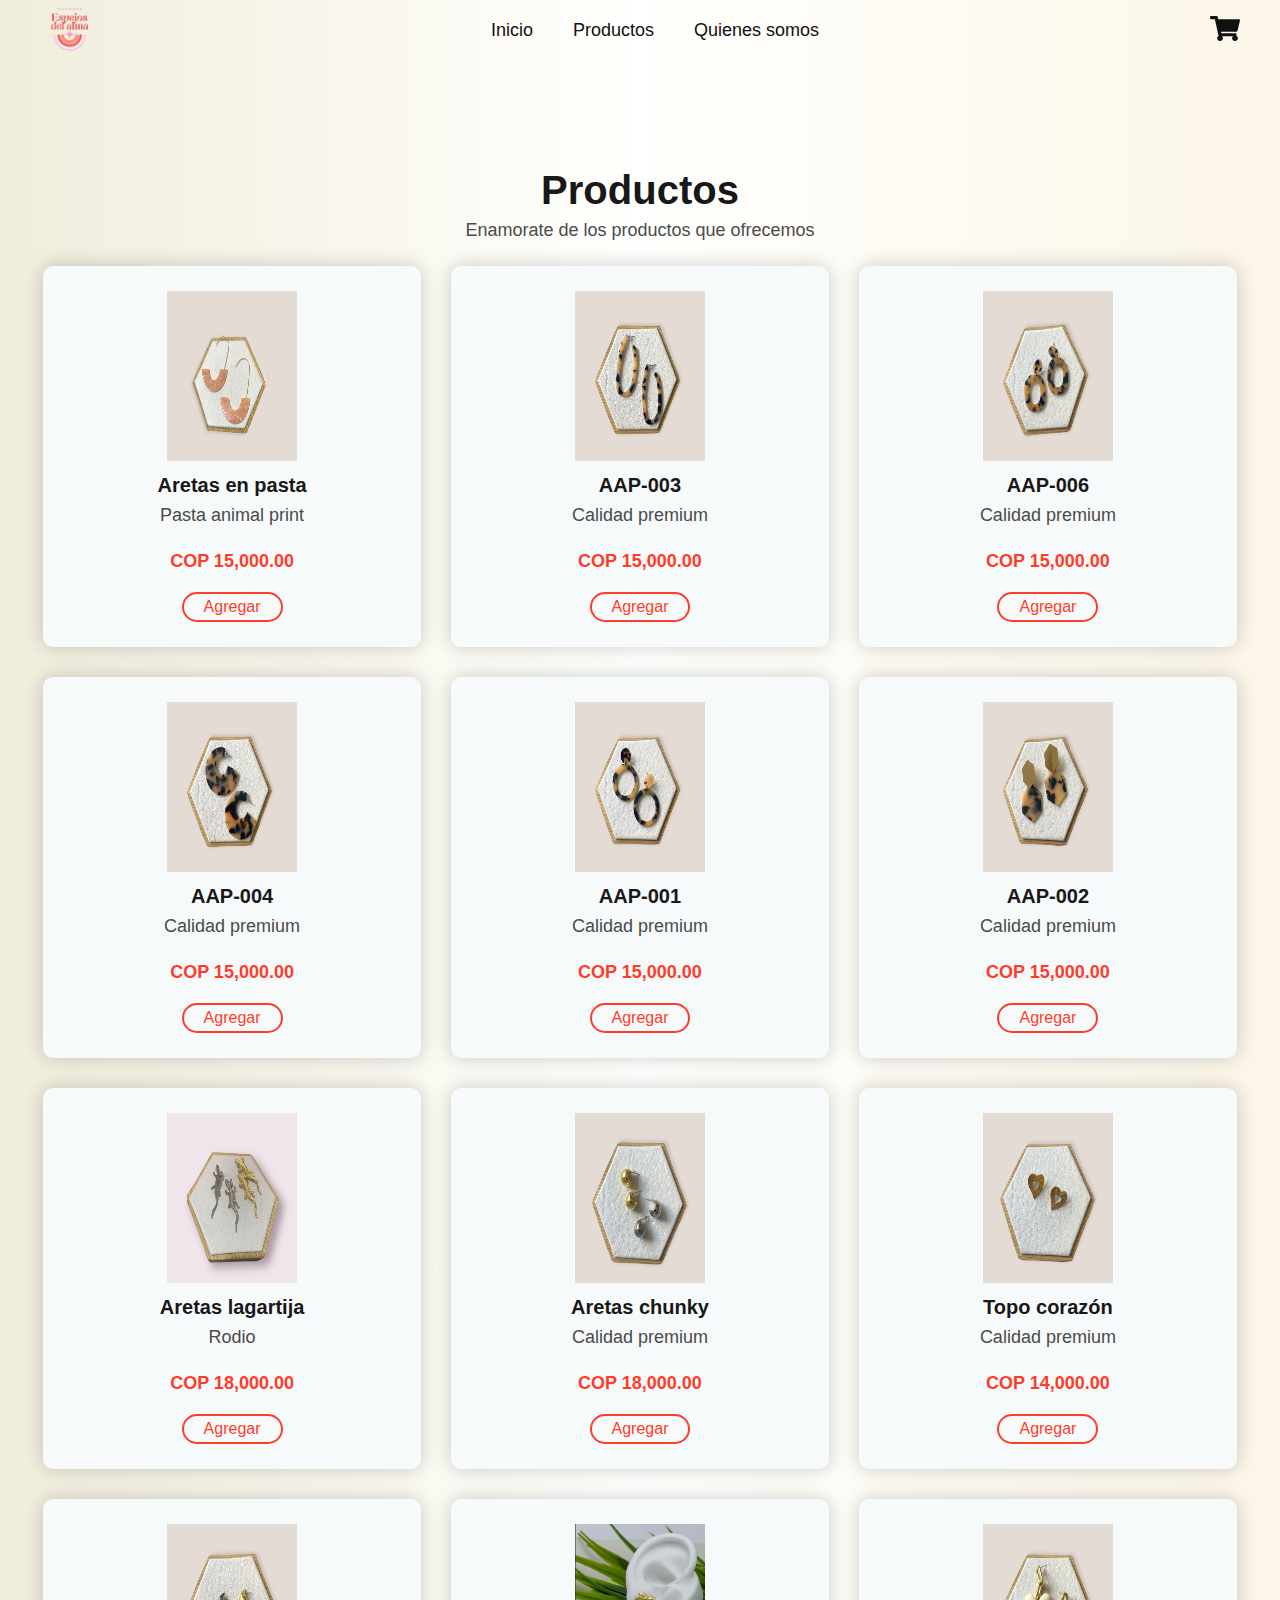
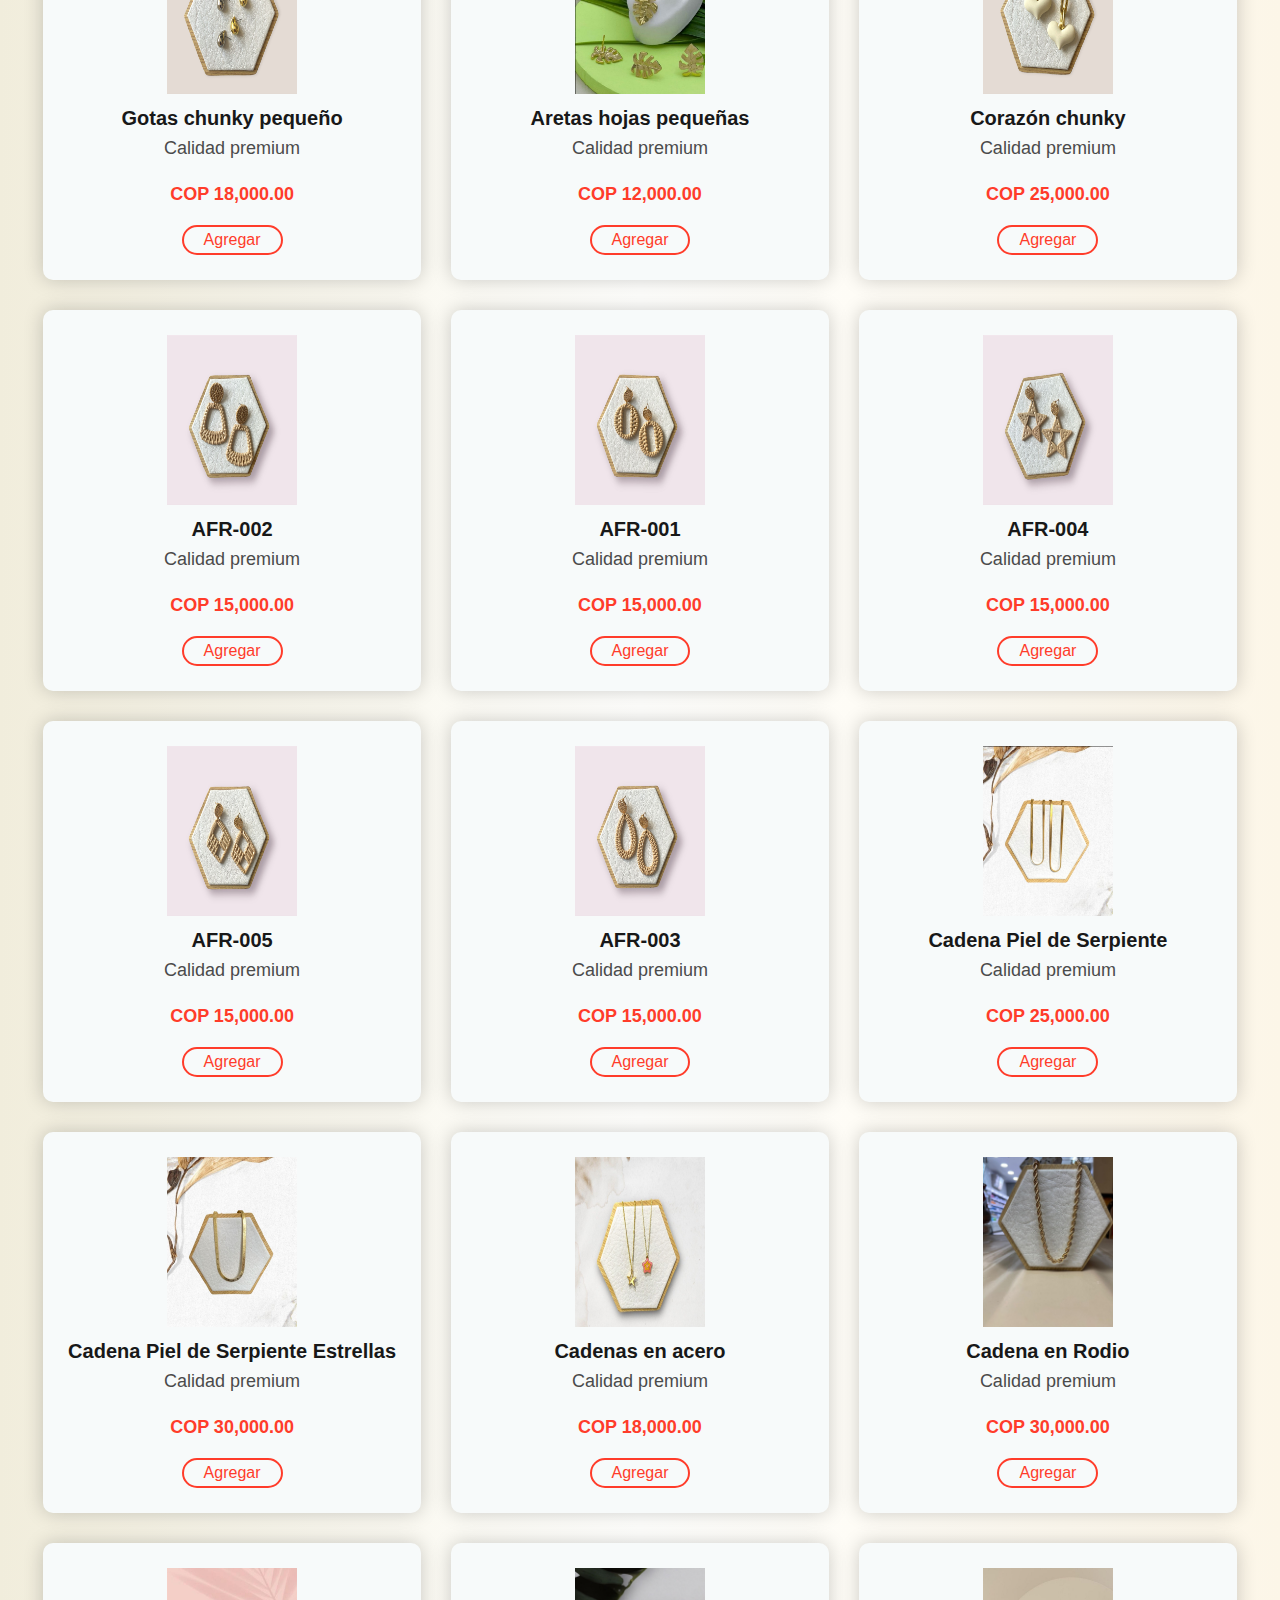
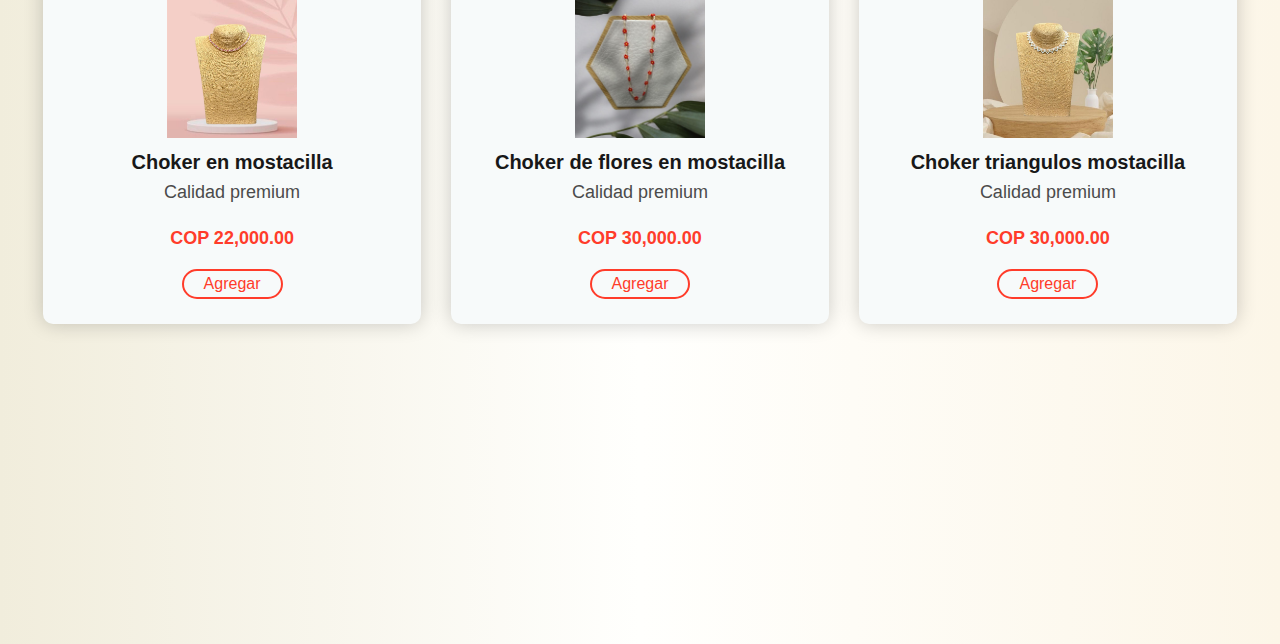
<file: Pagina EDA/catalogo.html>
<!DOCTYPE html>
<html lang="es">
<head>
    <meta charset="UTF-8">
    <meta name="viewport" content="width=device-width, initial-scale=1.0">
    <title>Catalogo</title>
    <link rel="stylesheet" href="productos.css">
</head>
<body>

    <header class="header">

        <div class="menu container">   
            <img src="imagenes/images/logonopng.png" alt="logo pagina" width="60">
            <input type="checkbox" id="menu">
            <label for="menu">
                <img src="imagenes/images/ch2.jpg" alt="menu">
            </label>
            <nav class="navbar">
                <ul>
                    <li><a href="index.html">Inicio</a></li>
                    <li><a href="catalogo.html">Productos</a></li>
                    <li><a href="qs.html">Quienes somos</a></li>
                </ul>
            </nav>
            <div>
                <ul>
                    <li class="submenu">
                        <img src="imagenes/images/car.svg" id="img.carrito" alt="">
                        <div id="carrito">
                            <table id="lista-carrito">
                                <thead>
                                    <tr>
                                        <th>Imagen</th>
                                        <th>Nombre</th>
                                        <th>Precio</th>
                                        <th></th>
                                    </tr>
                                </thead>
                                <tbody></tbody>
                            </table>
                            <a href="#" id="vaciar-carrito" class="btn-2">Vaciar Carrito</a>
                        </div>
                    </li>
                </ul>
            </div>
        </div>  

    
    <main class="product container" id="lista-2">
        <h2>Productos</h2>
        <p>
            Enamorate de los productos que ofrecemos
        </p>
        <div class="product-content">

            <div class="oferts-1">
                <img src="imagenes/images/Imagen6.png" alt="">
                <div class="product.txt">
                    <h3>Aretas en pasta</h3>
                    <p>Pasta animal print</p>
                    <p class="precio">COP 15,000.00</p>
                    <a href="#" class="agregar-carrito btn-3" data-id="5" >Agregar</a>
                </div>
            </div>

            <div class="oferts-1">
                <img src="imagenes/images/Imagen7.png" alt="">
                <div class="product.txt">
                    <h3>AAP-003</h3>
                    <p>Calidad premium</p>
                    <p class="precio">COP 15,000.00</p>
                    <a href="#" class="agregar-carrito btn-3" data-id="6" >Agregar</a>
                </div>
            </div>

            <div class="oferts-1">
                <img src="imagenes/images/Imagen8.png" alt="">
                <div class="product.txt">
                    <h3>AAP-006</h3>
                    <p>Calidad premium</p>
                    <p class="precio">COP 15,000.00</p>
                    <a href="#" class="agregar-carrito btn-3" data-id="7" >Agregar</a>
                </div>
            </div>

            <div class="oferts-1">
                <img src="imagenes/images/Imagen9.png" alt="">
                <div class="product.txt">
                    <h3>AAP-004</h3>
                    <p>Calidad premium</p>
                    <p class="precio">COP 15,000.00</p>
                    <a href="#" class="agregar-carrito btn-3" data-id="8" >Agregar</a>
                </div>
            </div>

            <div class="oferts-1">
                <img src="imagenes/images/Imagen10.png" alt="">
                <div class="product.txt">
                    <h3>AAP-001</h3>
                    <p>Calidad premium</p>
                    <p class="precio">COP 15,000.00</p>
                    <a href="#" class="agregar-carrito btn-3" data-id="9" >Agregar</a>
                </div>
            </div>

            <div class="oferts-1">
                <img src="imagenes/images/Imagen11.png" alt="">
                <div class="product.txt">
                    <h3>AAP-002</h3>
                    <p>Calidad premium</p>
                    <p class="precio">COP 15,000.00
                    </p>
                    <a href="#" class="agregar-carrito btn-3" data-id="10" >Agregar</a>
                </div>
            </div>

            <div class="oferts-1">
                <img src="imagenes/images/Imagen12.png" alt="">
                <div class="product.txt">
                    <h3>Aretas lagartija </h3>
                    <p>Rodio</p>
                    <p class="precio">COP 18,000.00</p>
                    <a href="#" class="agregar-carrito btn-3" data-id="5" >Agregar</a>
                </div>
            </div>

            <div class="oferts-1">
                <img src="imagenes/images/Imagen13.png" alt="">
                <div class="product.txt">
                    <h3>Aretas chunky</h3>
                    <p>Calidad premium</p>
                    <p class="precio">COP 18,000.00</p>
                    <a href="#" class="agregar-carrito btn-3" data-id="6" >Agregar</a>
                </div>
            </div>

            <div class="oferts-1">
                <img src="imagenes/images/Imagen14.png" alt="">
                <div class="product.txt">
                    <h3>Topo corazón</h3>
                    <p>Calidad premium</p>
                    <p class="precio">COP 14,000.00</p>
                    <a href="#" class="agregar-carrito btn-3" data-id="7" >Agregar</a>
                </div>
            </div>

            <div class="oferts-1">
                <img src="imagenes/images/Imagen15.png" alt="">
                <div class="product.txt">
                    <h3>Gotas chunky pequeño</h3>
                    <p>Calidad premium</p>
                    <p class="precio">COP 18,000.00</p>
                    <a href="#" class="agregar-carrito btn-3" data-id="8" >Agregar</a>
                </div>
            </div>

            <div class="oferts-1">
                <img src="imagenes/images/hojas.jpg" alt="">
                <div class="product.txt">
                    <h3>Aretas hojas pequeñas</h3>
                    <p>Calidad premium</p>
                    <p class="precio">COP 12,000.00</p>
                    <a href="#" class="agregar-carrito btn-3" data-id="9" >Agregar</a>
                </div>
            </div>

            <div class="oferts-1">
                <img src="imagenes/images/Imagen17.png" alt="">
                <div class="product.txt">
                    <h3>Corazón chunky</h3>
                    <p>Calidad premium</p>
                    <p class="precio">COP 25,000.00</p>
                    <a href="#" class="agregar-carrito btn-3" data-id="10" >Agregar</a>
                </div>
            </div>

            <div class="oferts-1">
                <img src="imagenes/images/Imagen18.png" alt="">
                <div class="product.txt">
                    <h3>AFR-002</h3>
                    <p>Calidad premium</p>
                    <p class="precio">COP 15,000.00</p>
                    <a href="#" class="agregar-carrito btn-3" data-id="5" >Agregar</a>
                </div>
            </div>

            <div class="oferts-1">
                <img src="imagenes/images/Imagen19.png" alt="">
                <div class="product.txt">
                    <h3>AFR-001</h3>
                    <p>Calidad premium</p>
                    <p class="precio">COP 15,000.00</p>
                    <a href="#" class="agregar-carrito btn-3" data-id="6" >Agregar</a>
                </div>
            </div>

            <div class="oferts-1">
                <img src="imagenes/images/Imagen20.png" alt="">
                <div class="product.txt">
                    <h3>AFR-004</h3>
                    <p>Calidad premium</p>
                    <p class="precio">COP 15,000.00</p>
                    <a href="#" class="agregar-carrito btn-3" data-id="7" >Agregar</a>
                </div>
            </div>

            <div class="oferts-1">
                <img src="imagenes/images/Imagen21.png" alt="">
                <div class="product.txt">
                    <h3>AFR-005</h3>
                    <p>Calidad premium</p>
                    <p class="precio">COP 15,000.00</p>
                    <a href="#" class="agregar-carrito btn-3" data-id="9" >Agregar</a>
                </div>
            </div>

            <div class="oferts-1">
                <img src="imagenes/images/Imagen22.png" alt="">
                <div class="product.txt">
                    <h3>AFR-003</h3>
                    <p>Calidad premium</p>
                    <p class="precio">COP 15,000.00
                    </p>
                    <a href="#" class="agregar-carrito btn-3" data-id="10" >Agregar</a>
                </div>
            </div>

            <div class="oferts-1">
                <img src="imagenes/images/Imagen23.jpg" alt="">
                <div class="product.txt">
                    <h3>Cadena Piel de Serpiente</h3>
                    <p>Calidad premium</p>
                    <p class="precio">COP 25,000.00
                    </p>
                    <a href="#" class="agregar-carrito btn-3" data-id="10" >Agregar</a>
                </div>
            </div>
            
            <div class="oferts-1">
                <img src="imagenes/images/Imagen24.jpg" alt="">
                <div class="product.txt">
                    <h3>Cadena Piel de Serpiente Estrellas</h3>
                    <p>Calidad premium</p>
                    <p class="precio">COP 30,000.00
                    </p>
                    <a href="#" class="agregar-carrito btn-3" data-id="10" >Agregar</a>
                </div>
            </div>

            <div class="oferts-1">
                <img src="imagenes/images/Imagen25.jpg" alt="">
                <div class="product.txt">
                    <h3>Cadenas en acero</h3>
                    <p>Calidad premium</p>
                    <p class="precio">COP 18,000.00
                    </p>
                    <a href="#" class="agregar-carrito btn-3" data-id="10" >Agregar</a>
                </div>
            </div>
            
            <div class="oferts-1">
                <img src="imagenes/images/Imagen26.jpg" alt="">
                <div class="product.txt">
                    <h3>Cadena en Rodio</h3>
                    <p>Calidad premium</p>
                    <p class="precio">COP 30,000.00
                    </p>
                    <a href="#" class="agregar-carrito btn-3" data-id="10" >Agregar</a>
                </div>
            </div>

            <div class="oferts-1">
                <img src="imagenes/images/Imagen27.jpg" alt="">
                <div class="product.txt">
                    <h3>Choker en mostacilla</h3>
                    <p>Calidad premium</p>
                    <p class="precio">COP 22,000.00
                    </p>
                    <a href="#" class="agregar-carrito btn-3" data-id="10" >Agregar</a>
                </div>
            </div>
            
            <div class="oferts-1">
                <img src="imagenes/images/Imagen28.jpg" alt="">
                <div class="product.txt">
                    <h3>Choker de flores en mostacilla</h3>
                    <p>Calidad premium</p>
                    <p class="precio">COP 30,000.00
                    </p>
                    <a href="#" class="agregar-carrito btn-3" data-id="10" >Agregar</a>
                </div>
            </div>

            <div class="oferts-1">
                <img src="imagenes/images/Imagen29.jpg" alt="">
                <div class="product.txt">
                    <h3>Choker triangulos mostacilla</h3>
                    <p>Calidad premium</p>
                    <p class="precio">COP 30,000.00
                    </p>
                    <a href="#" class="agregar-carrito btn-3" data-id="10" >Agregar</a>
                </div>
            </div>

        </div>


    

    </section>

    <footer class="footer container">
        
        
        
       
        
    </footer>
    <script src="script.js"></script>
</body>
</html>
</file>
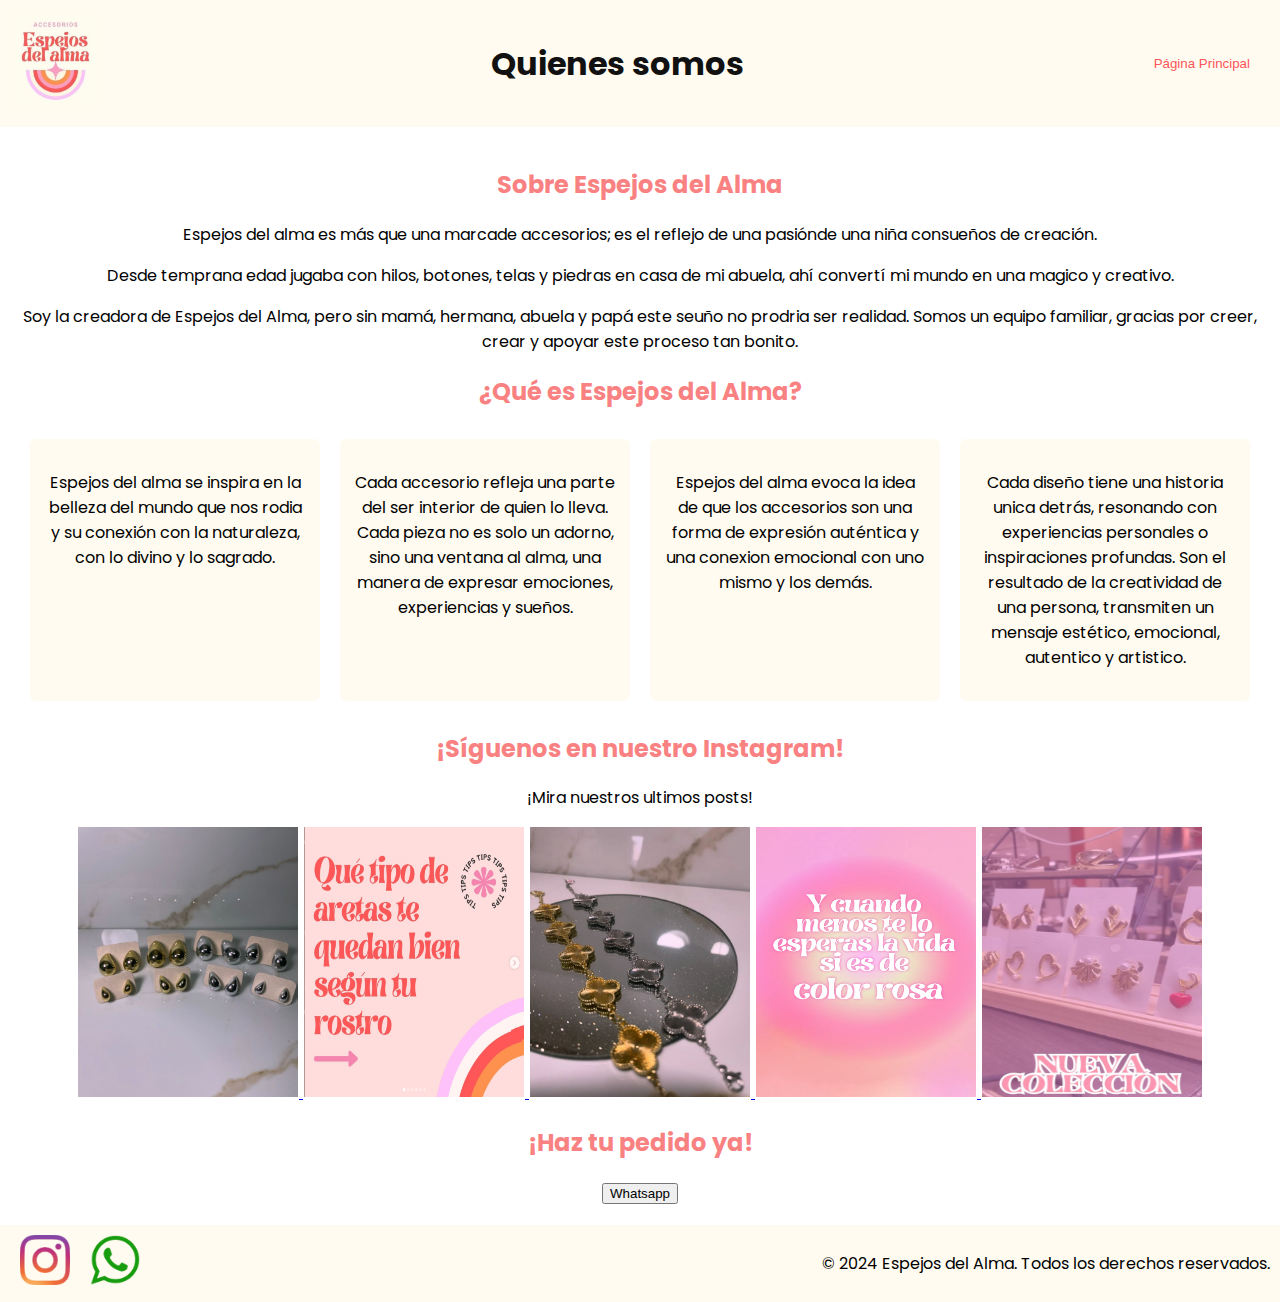
<file: Pagina EDA/qs.html>
<!DOCTYPE html>
<html lang="es">
<head>
    <meta charset="UTF-8">
    <meta name="viewport" content="width=device-width, initial-scale=1.0">
    <title>Quienes somos - Emprendimiento de Accesorios</title>
    <link rel="preconnect" href="https://fonts.googleapis.com">
    <link rel="preconnect" href="https://fonts.gstatic.com" crossorigin>
    <link href="https://fonts.googleapis.com/css2?family=Poppins:wght@400;500;600;700;800&display=swap" rel="stylesheet">
    <link rel="stylesheet" href="stylesqs.css">
</head>
<body>
    <header>
        <div class="logo">
            <img src="img/logo.jpeg" alt="Logo del Emprendimiento">
        </div>
        <h1>Quienes somos</h1>
        <div class="button-container">
            <button onclick="window.location.href='index.html'">Página Principal</button>
        </div>
    </header>

    <main>
        <section>
            <h2>Sobre Espejos del Alma</h2>
            <p style="text-align: center;">Espejos del alma es más que una marcade accesorios; es el reflejo de una pasiónde una niña consueños de creación.</p>
            <p style="text-align: center;">Desde temprana edad jugaba con hilos, botones, telas y piedras en casa de mi abuela, ahí convertí mi mundo en una magico y creativo.</p>
            <p style="text-align: center;">Soy la creadora de Espejos del Alma, pero sin mamá, hermana, abuela y papá este seuño no prodria ser realidad. Somos un equipo familiar, gracias por creer, crear y apoyar este proceso tan bonito.</p>
        </section>

        <section>
            <h2>¿Qué es Espejos del Alma?</h2>
            <div class="info-container">
                <section class="info-box">
                    <p>Espejos del alma se inspira en la belleza del mundo que nos rodia y su conexión con la naturaleza, con lo divino y lo sagrado.</p>
                </section>
                <section class="info-box">
                    <p>Cada accesorio refleja una parte del ser interior de quien lo lleva. Cada pieza no es solo un adorno, sino una ventana al alma, una manera de expresar emociones, experiencias y sueños.</p>
                </section>
                <section class="info-box">
                    <p>Espejos del alma evoca la idea de que los accesorios son una forma de expresión auténtica y una conexion emocional con uno mismo y los demás.</p>
                </section>
                <section class="info-box">
                    <p>Cada diseño tiene una historia unica detrás, resonando con experiencias personales o inspiraciones profundas. Son el resultado de la creatividad de una persona, transmiten un mensaje estético, emocional, autentico y artistico.</p>
                </section>
            </div>
        </section>


        <section class="carousel">
            <h2>¡Síguenos en nuestro Instagram!</h2>
            <p>¡Mira nuestros ultimos posts!</p>
            <div class="image-container">
                <a href="https://www.instagram.com/p/DBRXrmXMPaQ/" target="_blank">
                    <img src="img/imagen1.png" alt="Imagen 1">
                </a>
                <a href="https://www.instagram.com/p/DA_j6k0RGim/?img_index=1" target="_blank">
                    <img src="img/imagen2.png" alt="Imagen 2">
                </a>
                <a href="https://www.instagram.com/p/DBNL9EbsUVC/" target="_blank">
                    <img src="img/imagen3.png" alt="Imagen 3">
                </a>
                <a href="https://www.instagram.com/p/DBPHecAs8nx/" target="_blank">
                    <img src="img/imagen4.png" alt="Imagen 4">
                </a>
                <a href="https://www.instagram.com/p/DCUIflJJY5N/" target="_blank">
                    <img src="img/imagen5.png" alt="Imagen 5">
                </a>
            </div>
        </section>

        <section>
            <h2>¡Haz tu pedido ya!</h2>
            <button onclick="window.location.href='https://wa.me/392536360'">Whatsapp</button>
        </section>
    </main>

    <footer>
        <div class="social-links">
            <a href="https://www.instagram.com/espejosdelalma_med" target="_blank">
                <img src="img/instagram-icon.png" alt="Instagram" class="social-icon">
            </a>
            <a href="https://wa.me/392536360" target="_blank">
                <img src="img/whatsapp-ico.png" alt="WhatsApp" class="social-icon">
            </a>
        </div>
        <div class="footer-right">
            <p>&copy; 2024 Espejos del Alma. Todos los derechos reservados.</p>
        </div>
    </footer>


</body>
</html>
</file>
<file: Pagina EDA/productos.css>
* {
    margin: 0;
    padding: 0;
    box-sizing: border-box;
    text-decoration: none;
    list-style: none;
}

body {
    font-family: "Poppins", sans-serif;
}

img {
    max-width: 100%;
}

.container {
    max-width: 1200px;
    margin: 0 auto;
}

.header {
    display: flex;
    align-items: center;
    min-height: 80vh;
    background: linear-gradient(
        90deg,
        rgba(241,237,220,1) 0%,
        rgba(255,255,253,1) 50%,
        rgba(252,246,232,1) 100%
    );
    padding: 70px 0;
}

.menu {
    position: absolute;
    top: 0;
    left: 0;
    right: 0;
    display: flex;
    align-items: center;
    justify-content: space-between;
}

.logo {
    font-size: 25px;
    color: #FF3C2A;
    text-transform: uppercase;
    font-weight: 800;
}

.menu .navbar ul li {
    position: relative;
    float: left;
}

.menu .navbar ul li a {
    font-size: 18px;
    padding: 20px;
    color: #111111;
    display: block;
}

.menu .navbar ul li a:hover {
    color: #FF3C2A;
}

#menu {
    display: none;
}

.menu-icono {
    width: 25px;
}

.menu label {
    cursor:pointer;
    display:none;
}

.submenu {
    position: relative;
}

.submenu #carrito {
    display: none;
}

.submenu:hover #carrito {
    display: block;
    position: absolute;
    right: 0;
    backdrop-filter: blur(10px);
    top: 100%;
    z-index: 1;
    background-color: #4E4B5076;
    padding: 20px;
    min-width: 400px;
}

table {
    width: 100%;
}

th, td {
    color: #FFFFFF;
}

.borrar {
    background-color: #FF3C2A;
    border-radius: 50%;
    padding: 5px 10px;
    color: #FFFFFF;
    font-weight: 800;
    cursor: pointer;
}

.header-content {
    display: flex;
    align-items: center;
    flex: 1;
}

.header-txt {
    flex-basis: 40%;
}

.header-txt h1 {
    font-size: 70px;
    line-height: 1;
    color: #181818;
    text-transform:uppercase;
    margin-bottom: 25px;
}

p {
    color: #4B4B4B;
    font-size: 18px;
    margin-bottom: 25px;
}


.btn-1, .btn-3 {
    display: inline-block;
    padding: 10px 30px;
    color: #FF3C2A;
    border: 2px solid #FF3C2A;
    text-transform: capitalize;
    border-radius: 15px;
}

.btn-1:hover, .btn-3:hover {
    color: #FFFFFF;
    background-color: #FF3C2A;
}

.header-img {
    flex-basis: 60%;
}

.oferts {
    padding: 100px 0;
}

h2 {
    font-size: 40px;
    line-height: 1;
    color: #181818;
    margin-bottom: 10px;
}
.oferts-content {
    display: flex;
    justify-content: space-between;
    margin-bottom: 30px;
}

.oferts-1 {
    flex-basis: calc(30% - 30px);
    box-shadow: 0 0 20px rgba(0, 0,0,0.2);
    padding: 25px;
    text-align: center;
    background-color: #F7FAFA;
    border-radius: 10px;
}

.oferts-1 img {
    width: 130px;
    height: 170px;
    margin-bottom: 10px;
}

h3 {
    font-size: 20px;
    line-height: 1;
    color: #181818;
    margin-bottom: 10px;
}


.product-txt {
    margin-bottom: 10px;
}

.precio {
    color: #FF3C2A;
    font-weight: 700;
    margin-bottom: 20px;
}
.btn-3 {
    padding: 4px 20px;
}

.logan-1 {
    flex-basis: 40%;
    background: linear-gradient(
        rgba(0,0,0,0.2),
        rgba(0,0,0,0.2)
    ),
    url(imagenes/images/ch1.jpg);
    background-position: center center;
    background-repeat: no-repeat;
    background-size: cover;
    padding: 50px;
    border-radius: 10px;
}

.logan-1 h3 {
    font-size: 30px;
    color: #FFFFFF;
    text-transform: uppercase;
}

.logan-1 p {
    font-size: 18px;
    text-transform: uppercase;
    color: #F7F7F7;
    margin-bottom: 20px;
}


.btn-2 {
    display: inline-block;
    padding: 8px 30px;
    border: 1px solid #FFFFFF;
    color: #FFFFFF;

}

.promotion {
    padding: 8px 0;
    background-color: #FFFFFF;   
}

.promotion-content {
    display: flex;
}

.promotion-txt {
    flex-basis: 50%;
}

.promotion-img {
    flex-basis: 50%;
    text-align: center;
}

.promotion-img img {
    width: 250px;
}

.product {
    padding: 100px 0;
    text-align: center;
}

.product-content {
    display: grid;
    grid-template-columns: repeat(3,1fr);
    gap: 30px;
    margin-bottom: 50px;
}

.blog {
    padding: 50px 0 100px 0;
}

.blog-content {
    display: flex;
    justify-content: space-between;
}

.blog-1 {
    flex-basis: calc(33.3% - 30px);
    margin-top: 25px;
    box-shadow: 0 0 20px rgba(0, 0, 0, 0.2);
}

.blog-txt {
    padding: 40px;
}

.btn-4 {
    display: inline-block;
    border: 1px solid #181818;
    padding: 8px 25px;
    font-size: 17px;
    text-transform: capitalize;
    color: #181818;
}

.footer {
    padding: 50px 0;
    display: flex;
    justify-content: space-between;
}

.link h3 {
    font-size: 17px;
    color: #181818;
    margin-bottom: 10px;
}

.link a {
    font-size: 17px;
    color: #181818;
    display: block;
    margin-bottom: 10px;
}

.link a:hover {
    color: #FF3C2A;
}

@media(max-width:991px) {

    .menu {
        padding: 20px;
    }

    .menu label {
        display: initial;

    }
    
    .menu .navbar {
        position: absolute;
        top:100%;
        left:0;
        right:0;    
        background-color: #FF9000;
        display: none;
    }

    .menu .navbar ul li {
        width: 100%;
    }

    #menu:checked ~ .navbar {
       display: initial;
    }
    
    .logo { 
        display: none;
    }

    .menu .navbar ul li a:hover {
        color: #FFFFFF;
    }

    .header {   
        min-height: 0vh;
        padding: 100px 30px 50px 30px;
    }
    
    .header-content { 
        flex-direction: column;
        text-align: center;
    }

    .header-txt {
        margin-bottom: 25px;
    }

    .oferts { 
        padding: 30px;
    }

    .oferts-content {
        flex-direction: column;
    }

    .oferts-1 {
        margin-bottom: 30px;
    }

    .logan-1 {
        order: -2;
        margin-bottom: 30px;
    }

    .promotion {
        padding: 30px;
    }

    .promotion-content {
        flex-direction: column;
        text-align: center;
    }

    .product-txt {
        margin-bottom: 25px;
    }

    .promotion-img img {
        width: 200px;
    }

    .product {
        padding: 30px;
    }

    .product-content {
        grid-template-columns: repeat(1, 1fr);
        gap: 0;
    }

    .blog {
        padding: 30px;
    }

    .blog-content {
        flex-direction: column;
    }

    .footer {   
        padding: 30px;
        flex-direction: column;
        text-align: center;
    }

}
</file>
<file: Pagina EDA/stylesqs.css>
body {
    background-color: #ffffff;
    font-family: "Poppins", sans-serif; /* Fuente para el texto normal */
    margin: 0;
    padding: 0;
    text-align: center; /* Centrar todos los textos */
}

header {
    display: flex;
    justify-content: space-between;
    align-items: center;
    padding: 10px;
    background-color: #fffbf0;
}

.logo img {
    height: 100px;
}

h1 {
    color: #111111;
    margin: 0;
    font-family: "Poppins", sans-serif; /* Fuente para el título */
    
}

.button-container button {
    background-color: #fffbf0;
    color: #fd5558;
    border: none;
    padding: 10px 20px;
    cursor: pointer;
    border-radius: 5px;
    
}

main {
    padding: 20px;
}

.info-container {
    display: flex;
    justify-content: space-between;
}

.info-box {
    background-color: #fffbf0; /* Color de fondo para los cuadros */
    padding: 15px;
    border-radius: 6px;
    margin: 10px;
    flex: 1; /* Para que los cuadros sean del mismo tamaño */
    text-align: center; /* Centrar el texto dentro de los cuadros */
    
}

.event-container {
    background-color:#fffbf0; /* Color de fondo para la sección de eventos */
    padding: 15px;
    border-radius: 8px;
    margin: 10px;
    text-align: left; /* Centrar el texto dentro de la sección de eventos */
}

h2 {
    color: #f98181;
    font-family: "Poppins", sans-serif; /* Fuente para los subtítulos */
}


.image-container {
    text-align: center; /* Centra las imágenes */
  }
  
  .image-container img {
    display: inline-block; /* Muestra las imágenes en línea */
    margin: 1px; /* Agrega un margen entre las imágenes */
    width: 220px; /* Ancho de cada imagen, ajusta según sea necesario */
    height: 270px; /* Alto automático para mantener la proporción */
  }

.additional-info {
    margin-top: 40px;
}

footer {
    display: flex;
    justify-content: space-between;
    align-items: center;
    background-color: #fffbf0;
    padding: 10px;
}

.social-links {
    display: flex;
}

.social-links a {
    margin: 0 10px;
}

.social-icon {
    width: 50px; /* Ajusta el tamaño de los iconos */
    height: auto;
}

.footer-right {
    text-align: right;
}
</file>
